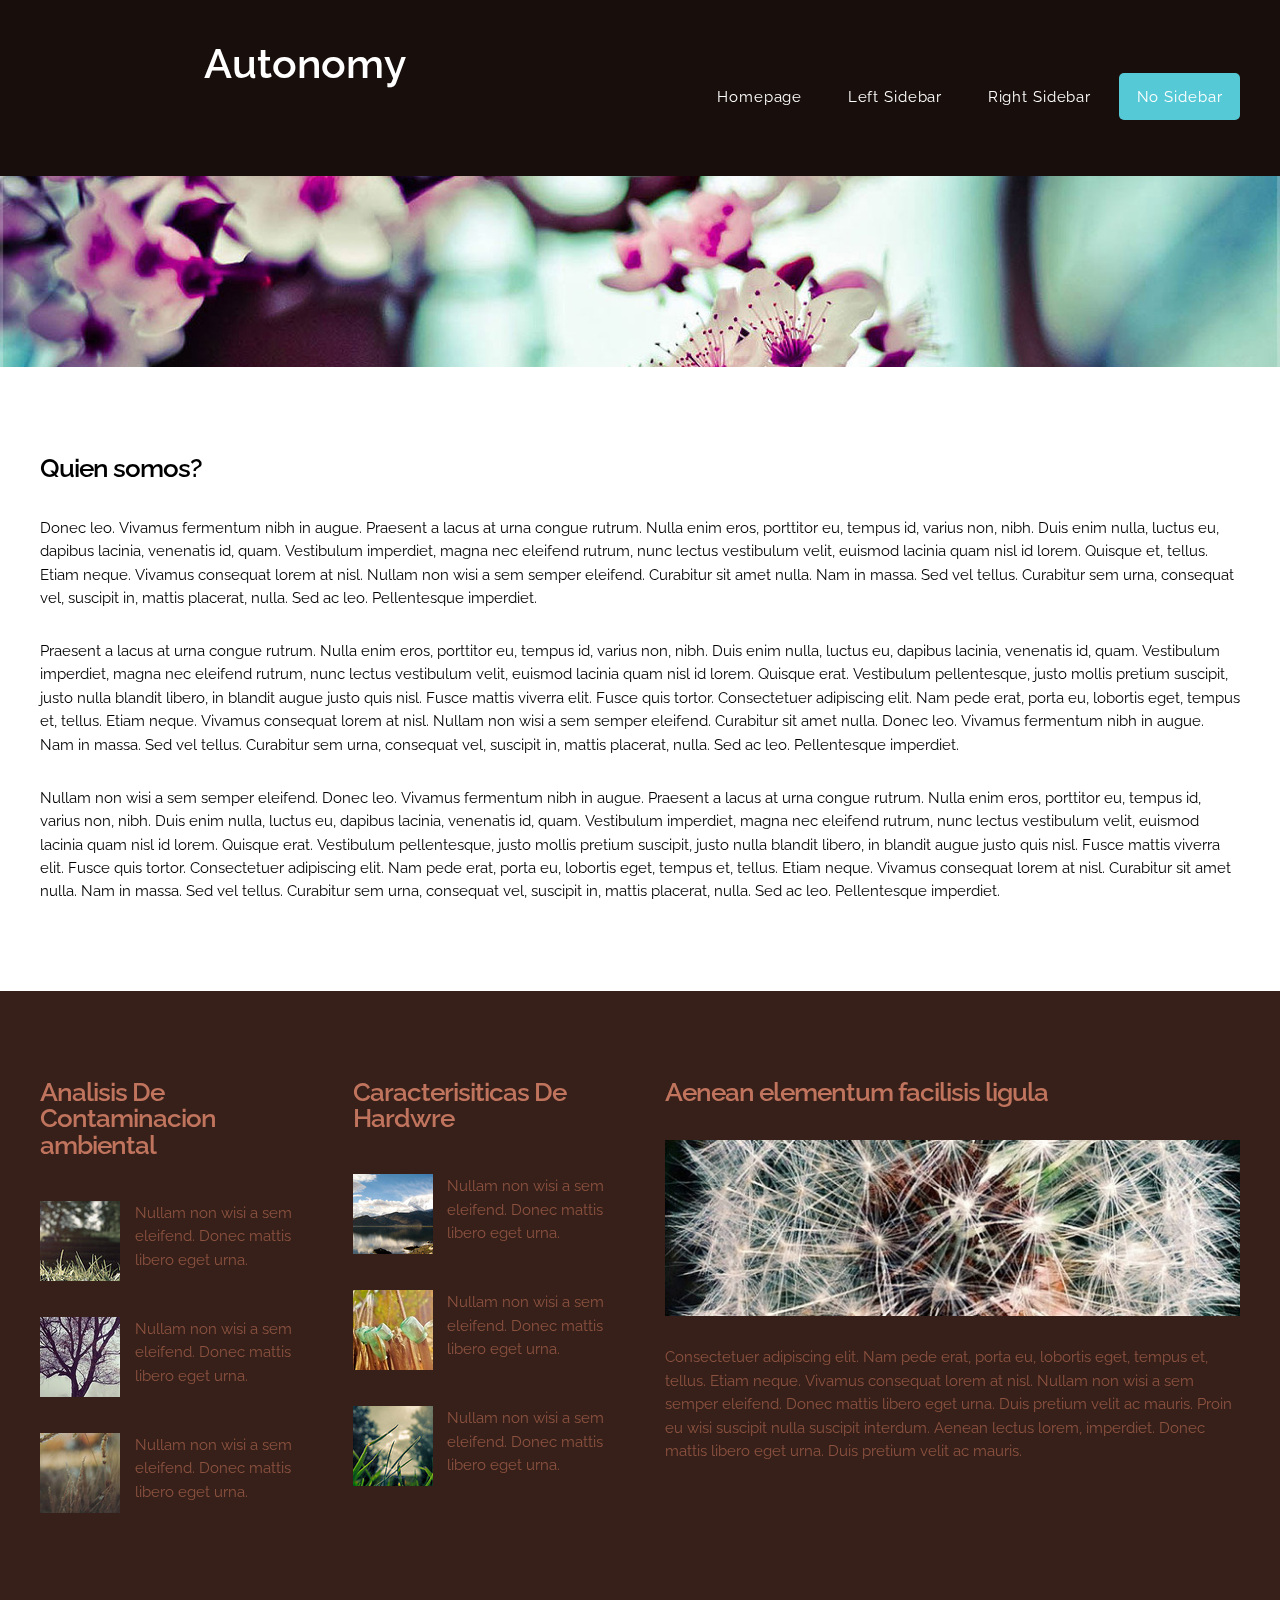
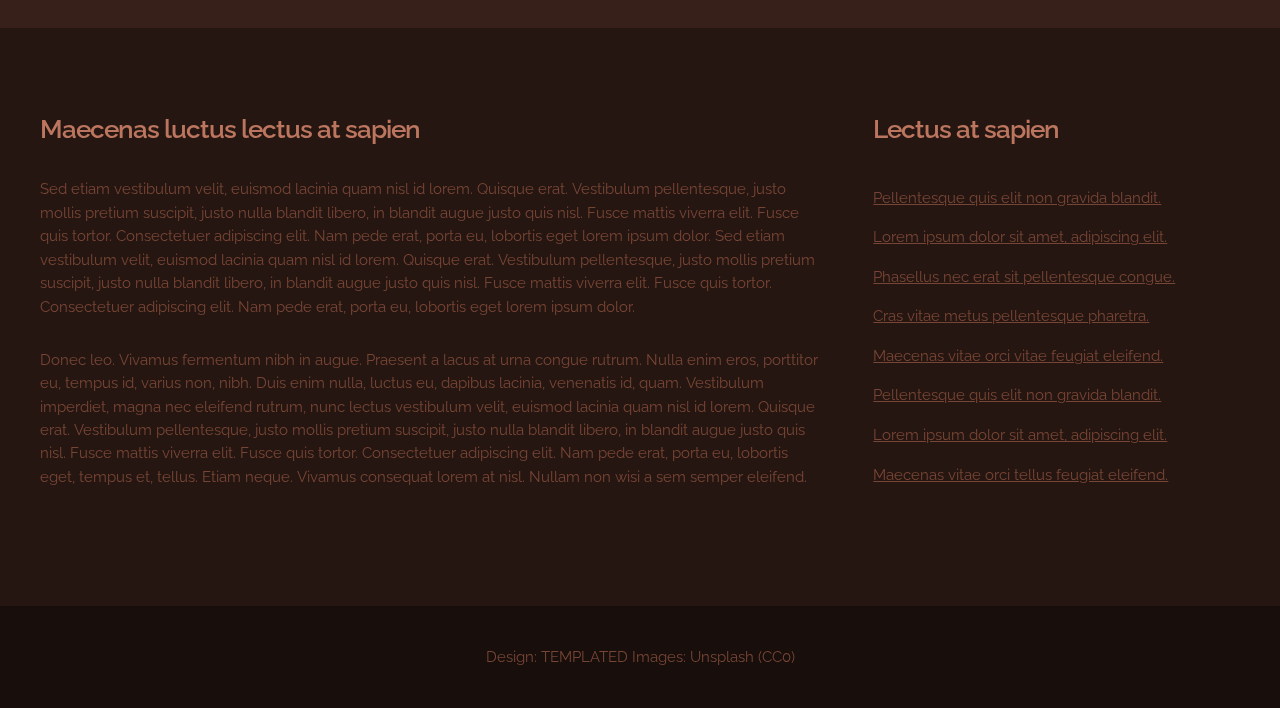
<file: onecolumn.html>
<!DOCTYPE HTML>
<!--
	Autonomy by TEMPLATED
    templated.co @templatedco
    Released for free under the Creative Commons Attribution 3.0 license (templated.co/license)
-->
<html>
	<head>
		<title>Autonomy by TEMPLATED</title>
		<meta http-equiv="content-type" content="text/html; charset=utf-8" />
		<meta name="description" content="" />
		<meta name="keywords" content="" />
		<link href='http://fonts.googleapis.com/css?family=Raleway:400,100,200,300,500,600,700,800,900' rel='stylesheet' type='text/css'>
		<!--[if lte IE 8]><script src="js/html5shiv.js"></script><![endif]-->
		<script src="http://ajax.googleapis.com/ajax/libs/jquery/1.11.0/jquery.min.js"></script>
		<script src="js/skel.min.js"></script>
		<script src="js/skel-panels.min.js"></script>
		<script src="js/init.js"></script>
		<noscript>
			<link rel="stylesheet" href="css/skel-noscript.css" />
			<link rel="stylesheet" href="css/style.css" />
			<link rel="stylesheet" href="css/style-desktop.css" />
		</noscript>
		<!--[if lte IE 8]><link rel="stylesheet" href="css/ie/v8.css" /><![endif]-->
		<!--[if lte IE 9]><link rel="stylesheet" href="css/ie/v9.css" /><![endif]-->
	</head>
	<body>

		<!-- Header -->
		<div id="header">
			<div class="container">
				
				<!-- Logo -->
				<div id="logo">
					<h1><a href="#">Autonomy</a></h1>
				</div>
				
				<!-- Nav -->
				<nav id="nav">
					<ul>
						<li><a href="index.html">Homepage</a></li>
						<li><a href="twocolumn1.html">Left Sidebar</a></li>
						<li><a href="twocolumn2.html">Right Sidebar</a></li>
						<li class="active"><a href="onecolumn.html">No Sidebar</a></li>
					</ul>
				</nav>

			</div>
		</div>
		<!-- Header -->

		<div id="banner">&nbsp;</div>

		<div id="featured">
			<div class="container">
				<div class="row">
					<div class="12u">
						<section>
							<header>
								<h2>Quien somos?</h2>
							</header>
							<p>Donec leo. Vivamus fermentum nibh in augue. Praesent a lacus at urna congue rutrum. Nulla enim eros, porttitor eu, tempus id, varius non, nibh. Duis enim nulla, luctus eu, dapibus lacinia, venenatis id, quam. Vestibulum imperdiet, magna nec eleifend rutrum, nunc lectus vestibulum velit, euismod lacinia quam nisl id lorem. Quisque  et, tellus. Etiam neque. Vivamus consequat lorem at nisl. Nullam non wisi a sem semper eleifend. Curabitur sit amet nulla. Nam in massa. Sed vel tellus. Curabitur sem urna, consequat vel, suscipit in, mattis placerat, nulla. Sed ac leo. Pellentesque imperdiet.</p>
							<p>Praesent a lacus at urna congue rutrum. Nulla enim eros, porttitor eu, tempus id, varius non, nibh. Duis enim nulla, luctus eu, dapibus lacinia, venenatis id, quam. Vestibulum imperdiet, magna nec eleifend rutrum, nunc lectus vestibulum velit, euismod lacinia quam nisl id lorem. Quisque erat. Vestibulum pellentesque, justo mollis pretium suscipit, justo nulla blandit libero, in blandit augue justo quis nisl. Fusce mattis viverra elit. Fusce quis tortor. Consectetuer adipiscing elit. Nam pede erat, porta eu, lobortis eget, tempus et, tellus. Etiam neque. Vivamus consequat lorem at nisl. Nullam non wisi a sem semper eleifend. Curabitur sit amet nulla. Donec leo. Vivamus fermentum nibh in augue. Nam in massa. Sed vel tellus. Curabitur sem urna, consequat vel, suscipit in, mattis placerat, nulla. Sed ac leo. Pellentesque imperdiet.</p>
							<p>Nullam non wisi a sem semper eleifend. Donec leo. Vivamus fermentum nibh in augue. Praesent a lacus at urna congue rutrum. Nulla enim eros, porttitor eu, tempus id, varius non, nibh. Duis enim nulla, luctus eu, dapibus lacinia, venenatis id, quam. Vestibulum imperdiet, magna nec eleifend rutrum, nunc lectus vestibulum velit, euismod lacinia quam nisl id lorem. Quisque erat. Vestibulum pellentesque, justo mollis pretium suscipit, justo nulla blandit libero, in blandit augue justo quis nisl. Fusce mattis viverra elit. Fusce quis tortor. Consectetuer adipiscing elit. Nam pede erat, porta eu, lobortis eget, tempus et, tellus. Etiam neque. Vivamus consequat lorem at nisl. Curabitur sit amet nulla. Nam in massa. Sed vel tellus. Curabitur sem urna, consequat vel, suscipit in, mattis placerat, nulla. Sed ac leo. Pellentesque imperdiet.</p>
							
						</section>
					</div>		
				</div>
			</div>
		</div>
		<div id="marketing">
			<div class="container">
				<div class="row">
					<div class="3u">
						<section>
							<header>
								<h2>Analisis De Contaminacion <br>
							    ambiental</h2>
							</header>
							<ul class="style1">
								<li class="first"><img src="images/pics06.jpg" width="80" height="80" alt="">
									<p>Nullam non wisi a sem eleifend. Donec mattis libero eget urna. </p>
								</li>
								<li><img src="images/pics07.jpg" width="80" height="80" alt="">
									<p>Nullam non wisi a sem eleifend. Donec mattis libero eget urna. </p>
								</li>
								<li><img src="images/pics08.jpg" width="80" height="80" alt="">
									<p>Nullam non wisi a sem eleifend. Donec mattis libero eget urna. </p>
								</li>
							</ul>
						</section>
					</div>
					<div class="3u">
						<section>
							<header>
								<h2>Caracterisiticas De Hardwre</h2>

							</header>
							<ul class="style1">
								<li class="first"><img src="images/pics09.jpg" width="80" height="80" alt="">
									<p>Nullam non wisi a sem eleifend. Donec mattis libero eget urna. </p>
								</li>
								<li><img src="images/pics10.jpg" width="80" height="80" alt="">
									<p>Nullam non wisi a sem eleifend. Donec mattis libero eget urna. </p>
								</li>
								<li><img src="images/pics11.jpg" width="80" height="80" alt="">
									<p>Nullam non wisi a sem eleifend. Donec mattis libero eget urna. </p>
								</li>
							</ul>
						</section>
					</div>
					<div class="6u">
						<section>
							<header>
								<h2>Aenean elementum facilisis ligula</h2>
							</header>
							<a href="#" class="image full"><img src="images/pics12.jpg" alt=""></a>
							<p>Consectetuer adipiscing elit. Nam pede erat, porta eu, lobortis eget, tempus et, tellus. Etiam neque. Vivamus consequat lorem at nisl. Nullam non wisi a sem semper eleifend. Donec mattis libero eget urna. Duis pretium velit ac mauris. Proin eu wisi suscipit nulla suscipit interdum. Aenean lectus lorem, imperdiet. Donec mattis libero eget urna. Duis pretium velit ac mauris.</p>
						</section>
					</div>
				</div>
			</div>
		</div>

		<div id="main">
			<div class="container">
				<div class="row">
					<div class="8u">
						<section>
							<header>
								<h2>Maecenas luctus lectus at sapien</h2>
							</header>
							<p>Sed etiam vestibulum velit, euismod lacinia quam nisl id lorem. Quisque erat. Vestibulum pellentesque, justo mollis pretium suscipit, justo nulla blandit libero, in blandit augue justo quis nisl. Fusce mattis viverra elit. Fusce quis tortor. Consectetuer adipiscing elit. Nam pede erat, porta eu, lobortis eget lorem ipsum dolor. Sed etiam vestibulum velit, euismod lacinia quam nisl id lorem. Quisque erat. Vestibulum pellentesque, justo mollis pretium suscipit, justo nulla blandit libero, in blandit augue justo quis nisl. Fusce mattis viverra elit. Fusce quis tortor. Consectetuer adipiscing elit. Nam pede erat, porta eu, lobortis eget lorem ipsum dolor.</p>
							<p>Donec leo. Vivamus fermentum nibh in augue. Praesent a lacus at urna congue rutrum. Nulla enim eros, porttitor eu, tempus id, varius non, nibh. Duis enim nulla, luctus eu, dapibus lacinia, venenatis id, quam. Vestibulum imperdiet, magna nec eleifend rutrum, nunc lectus vestibulum velit, euismod lacinia quam nisl id lorem. Quisque erat. Vestibulum pellentesque, justo mollis pretium suscipit, justo nulla blandit libero, in blandit augue justo quis nisl. Fusce mattis viverra elit. Fusce quis tortor. Consectetuer adipiscing elit. Nam pede erat, porta eu, lobortis eget, tempus et, tellus. Etiam neque. Vivamus consequat lorem at nisl. Nullam non wisi a sem semper eleifend.</p>
						</section>
					</div>
					<div class="4u">
						<section>
							<header>
								<h2>Lectus at sapien</h2>
							</header>
							<ul class="style">
								<li><a href="#">Pellentesque quis elit non gravida blandit.</a></li>
								<li><a href="#">Lorem ipsum dolor sit amet, adipiscing elit.</a></li>
								<li><a href="#">Phasellus nec erat sit pellentesque congue.</a></li>
								<li><a href="#">Cras vitae metus pellentesque pharetra.</a></li>
								<li><a href="#">Maecenas vitae orci vitae  feugiat eleifend.</a></li>
								<li><a href="#">Pellentesque quis elit non gravida blandit.</a></li>
								<li><a href="#">Lorem ipsum dolor sit amet, adipiscing elit.</a></li>
								<li><a href="#">Maecenas vitae orci  tellus feugiat eleifend.</a></li>
							</ul>
						</section>
					</div>
				</div>
			</div>
		</div>

		<!-- Copyright -->
		<div id="copyright">
			<div class="container">
				Design: <a href="http://templated.co">TEMPLATED</a> Images: <a href="http://unsplash.com">Unsplash</a> (<a href="http://unsplash.com/cc0">CC0</a>)
			</div>
		</div>

	</body>
</html>
</file>
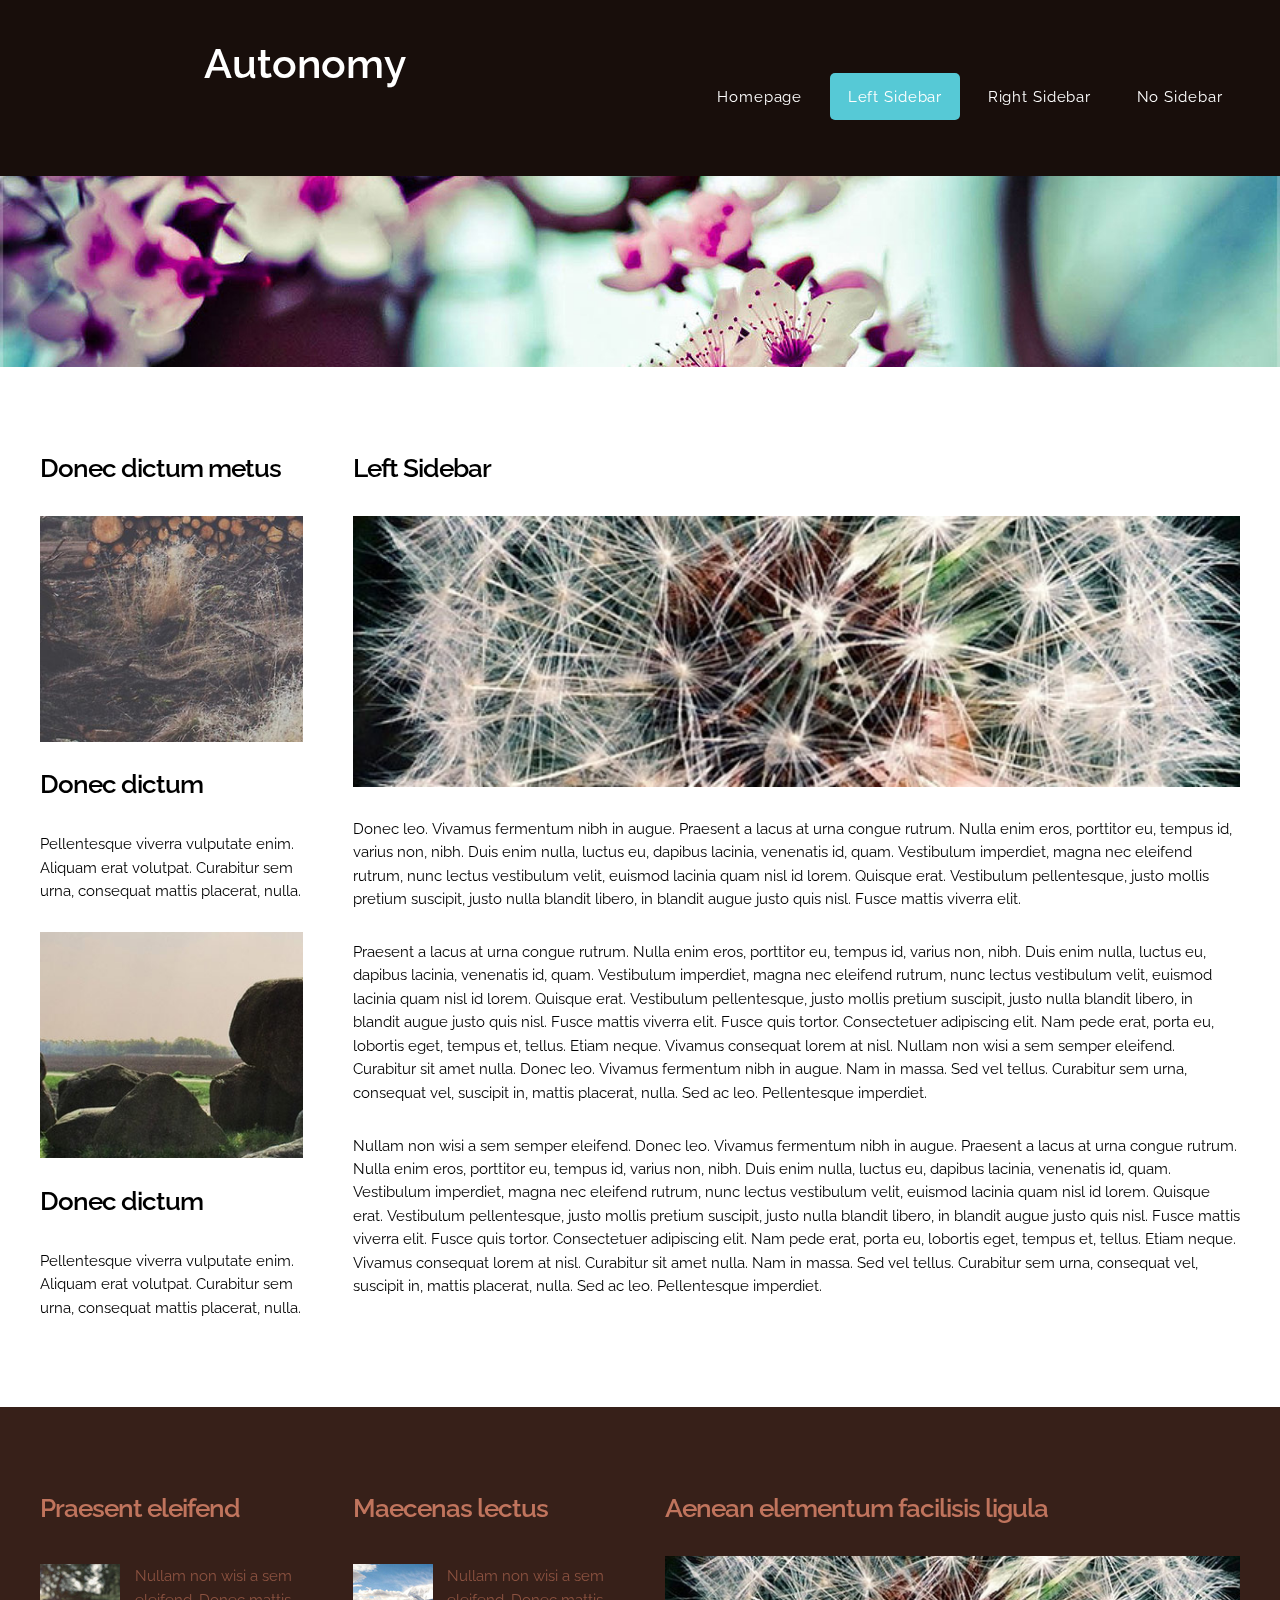
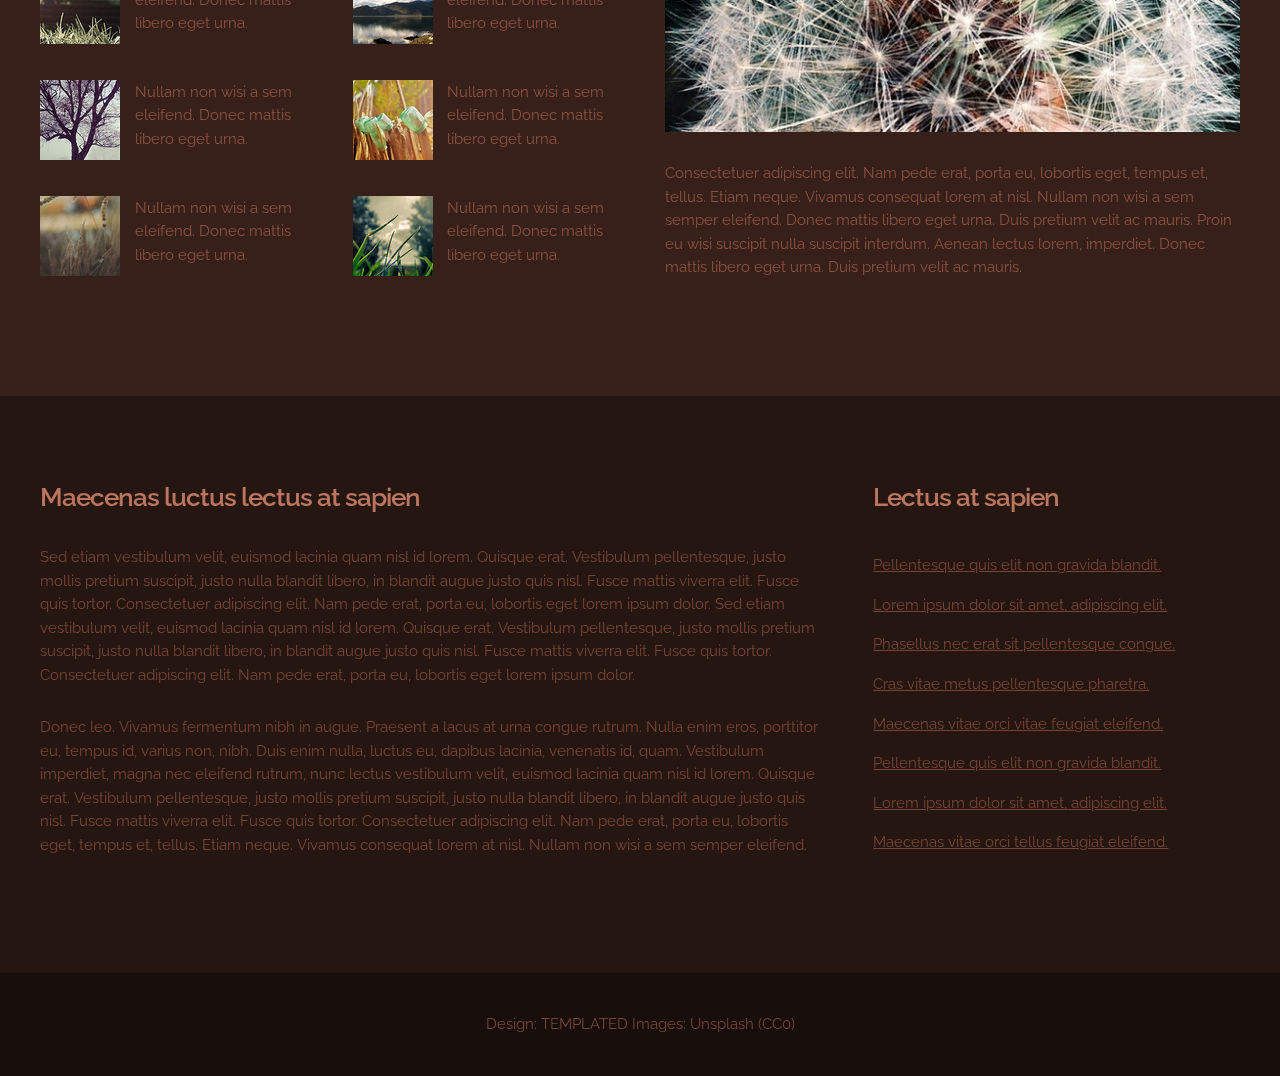
<file: twocolumn1.html>
<!DOCTYPE HTML>
<!--
	Autonomy by TEMPLATED
    templated.co @templatedco
    Released for free under the Creative Commons Attribution 3.0 license (templated.co/license)
-->
<html>
	<head>
		<title>Autonomy by TEMPLATED</title>
		<meta http-equiv="content-type" content="text/html; charset=utf-8" />
		<meta name="description" content="" />
		<meta name="keywords" content="" />
		<link href='http://fonts.googleapis.com/css?family=Raleway:400,100,200,300,500,600,700,800,900' rel='stylesheet' type='text/css'>
		<!--[if lte IE 8]><script src="js/html5shiv.js"></script><![endif]-->
		<script src="http://ajax.googleapis.com/ajax/libs/jquery/1.11.0/jquery.min.js"></script>
		<script src="js/skel.min.js"></script>
		<script src="js/skel-panels.min.js"></script>
		<script src="js/init.js"></script>
		<noscript>
			<link rel="stylesheet" href="css/skel-noscript.css" />
			<link rel="stylesheet" href="css/style.css" />
			<link rel="stylesheet" href="css/style-desktop.css" />
		</noscript>
		<!--[if lte IE 8]><link rel="stylesheet" href="css/ie/v8.css" /><![endif]-->
		<!--[if lte IE 9]><link rel="stylesheet" href="css/ie/v9.css" /><![endif]-->
	</head>
	<body>

		<!-- Header -->
		<div id="header">
			<div class="container">
				
				<!-- Logo -->
				<div id="logo">
					<h1><a href="#">Autonomy</a></h1>
				</div>
				
				<!-- Nav -->
				<nav id="nav">
					<ul>
						<li><a href="index.html">Homepage</a></li>
						<li class="active"><a href="twocolumn1.html">Left Sidebar</a></li>
						<li><a href="twocolumn2.html">Right Sidebar</a></li>
						<li><a href="onecolumn.html">No Sidebar</a></li>
					</ul>
				</nav>

			</div>
		</div>
		<!-- Header -->

		<div id="banner">&nbsp;</div>

		<div id="featured">
			<div class="container">
				<div class="row">
					<div class="3u">
						<section>
							<header>
								<h2>Donec dictum metus</h2>
							</header>
						</section>
						<section>
							<a href="#" class="image full"><img src="images/pics04.jpg" alt=""></a>
							<header>
								<h2>Donec dictum</h2>
							</header>
							<p>Pellentesque viverra vulputate enim. Aliquam erat volutpat. Curabitur sem urna, consequat mattis placerat, nulla.</p>				
						</section>
						<section>
							<a href="#" class="image full"><img src="images/pics05.jpg" alt=""></a>
							<header>
								<h2>Donec dictum</h2>
							</header>
							<p>Pellentesque viverra vulputate enim. Aliquam erat volutpat. Curabitur sem urna, consequat mattis placerat, nulla.</p>				
						</section>
					</div>		
					
					<div class="9u">
						<section>
							<header>
								<h2>Left Sidebar</h2>
							</header>
							<a href="#" class="image full"><img src="images/pics12.jpg" alt=""></a>
							<p>Donec leo. Vivamus fermentum nibh in augue. Praesent a lacus at urna congue rutrum. Nulla enim eros, porttitor eu, tempus id, varius non, nibh. Duis enim nulla, luctus eu, dapibus lacinia, venenatis id, quam. Vestibulum imperdiet, magna nec eleifend rutrum, nunc lectus vestibulum velit, euismod lacinia quam nisl id lorem. Quisque erat. Vestibulum pellentesque, justo mollis pretium suscipit, justo nulla blandit libero, in blandit augue justo quis nisl. Fusce mattis viverra elit.</p>
							<p>Praesent a lacus at urna congue rutrum. Nulla enim eros, porttitor eu, tempus id, varius non, nibh. Duis enim nulla, luctus eu, dapibus lacinia, venenatis id, quam. Vestibulum imperdiet, magna nec eleifend rutrum, nunc lectus vestibulum velit, euismod lacinia quam nisl id lorem. Quisque erat. Vestibulum pellentesque, justo mollis pretium suscipit, justo nulla blandit libero, in blandit augue justo quis nisl. Fusce mattis viverra elit. Fusce quis tortor. Consectetuer adipiscing elit. Nam pede erat, porta eu, lobortis eget, tempus et, tellus. Etiam neque. Vivamus consequat lorem at nisl. Nullam non wisi a sem semper eleifend. Curabitur sit amet nulla. Donec leo. Vivamus fermentum nibh in augue. Nam in massa. Sed vel tellus. Curabitur sem urna, consequat vel, suscipit in, mattis placerat, nulla. Sed ac leo. Pellentesque imperdiet.</p>
							<p>Nullam non wisi a sem semper eleifend. Donec leo. Vivamus fermentum nibh in augue. Praesent a lacus at urna congue rutrum. Nulla enim eros, porttitor eu, tempus id, varius non, nibh. Duis enim nulla, luctus eu, dapibus lacinia, venenatis id, quam. Vestibulum imperdiet, magna nec eleifend rutrum, nunc lectus vestibulum velit, euismod lacinia quam nisl id lorem. Quisque erat. Vestibulum pellentesque, justo mollis pretium suscipit, justo nulla blandit libero, in blandit augue justo quis nisl. Fusce mattis viverra elit. Fusce quis tortor. Consectetuer adipiscing elit. Nam pede erat, porta eu, lobortis eget, tempus et, tellus. Etiam neque. Vivamus consequat lorem at nisl. Curabitur sit amet nulla. Nam in massa. Sed vel tellus. Curabitur sem urna, consequat vel, suscipit in, mattis placerat, nulla. Sed ac leo. Pellentesque imperdiet.</p>
							
						</section>
					</div>
				</div>
			</div>
		</div>
		<div id="marketing">
			<div class="container">
				<div class="row">
					<div class="3u">
						<section>
							<header>
								<h2>Praesent eleifend</h2>
							</header>
							<ul class="style1">
								<li class="first"><img src="images/pics06.jpg" width="80" height="80" alt="">
									<p>Nullam non wisi a sem eleifend. Donec mattis libero eget urna. </p>
								</li>
								<li><img src="images/pics07.jpg" width="80" height="80" alt="">
									<p>Nullam non wisi a sem eleifend. Donec mattis libero eget urna. </p>
								</li>
								<li><img src="images/pics08.jpg" width="80" height="80" alt="">
									<p>Nullam non wisi a sem eleifend. Donec mattis libero eget urna. </p>
								</li>
							</ul>
						</section>
					</div>
					<div class="3u">
						<section>
							<header>
								<h2>Maecenas lectus</h2>

							</header>
							<ul class="style1">
								<li class="first"><img src="images/pics09.jpg" width="80" height="80" alt="">
									<p>Nullam non wisi a sem eleifend. Donec mattis libero eget urna. </p>
								</li>
								<li><img src="images/pics10.jpg" width="80" height="80" alt="">
									<p>Nullam non wisi a sem eleifend. Donec mattis libero eget urna. </p>
								</li>
								<li><img src="images/pics11.jpg" width="80" height="80" alt="">
									<p>Nullam non wisi a sem eleifend. Donec mattis libero eget urna. </p>
								</li>
							</ul>
						</section>
					</div>
					<div class="6u">
						<section>
							<header>
								<h2>Aenean elementum facilisis ligula</h2>
							</header>
							<a href="#" class="image full"><img src="images/pics12.jpg" alt=""></a>
							<p>Consectetuer adipiscing elit. Nam pede erat, porta eu, lobortis eget, tempus et, tellus. Etiam neque. Vivamus consequat lorem at nisl. Nullam non wisi a sem semper eleifend. Donec mattis libero eget urna. Duis pretium velit ac mauris. Proin eu wisi suscipit nulla suscipit interdum. Aenean lectus lorem, imperdiet. Donec mattis libero eget urna. Duis pretium velit ac mauris.</p>
						</section>
					</div>
				</div>
			</div>
		</div>

		<div id="main">
			<div class="container">
				<div class="row">
					<div class="8u">
						<section>
							<header>
								<h2>Maecenas luctus lectus at sapien</h2>
							</header>
							<p>Sed etiam vestibulum velit, euismod lacinia quam nisl id lorem. Quisque erat. Vestibulum pellentesque, justo mollis pretium suscipit, justo nulla blandit libero, in blandit augue justo quis nisl. Fusce mattis viverra elit. Fusce quis tortor. Consectetuer adipiscing elit. Nam pede erat, porta eu, lobortis eget lorem ipsum dolor. Sed etiam vestibulum velit, euismod lacinia quam nisl id lorem. Quisque erat. Vestibulum pellentesque, justo mollis pretium suscipit, justo nulla blandit libero, in blandit augue justo quis nisl. Fusce mattis viverra elit. Fusce quis tortor. Consectetuer adipiscing elit. Nam pede erat, porta eu, lobortis eget lorem ipsum dolor.</p>
							<p>Donec leo. Vivamus fermentum nibh in augue. Praesent a lacus at urna congue rutrum. Nulla enim eros, porttitor eu, tempus id, varius non, nibh. Duis enim nulla, luctus eu, dapibus lacinia, venenatis id, quam. Vestibulum imperdiet, magna nec eleifend rutrum, nunc lectus vestibulum velit, euismod lacinia quam nisl id lorem. Quisque erat. Vestibulum pellentesque, justo mollis pretium suscipit, justo nulla blandit libero, in blandit augue justo quis nisl. Fusce mattis viverra elit. Fusce quis tortor. Consectetuer adipiscing elit. Nam pede erat, porta eu, lobortis eget, tempus et, tellus. Etiam neque. Vivamus consequat lorem at nisl. Nullam non wisi a sem semper eleifend.</p>
						</section>
					</div>
					<div class="4u">
						<section>
							<header>
								<h2>Lectus at sapien</h2>
							</header>
							<ul class="style">
								<li><a href="#">Pellentesque quis elit non gravida blandit.</a></li>
								<li><a href="#">Lorem ipsum dolor sit amet, adipiscing elit.</a></li>
								<li><a href="#">Phasellus nec erat sit pellentesque congue.</a></li>
								<li><a href="#">Cras vitae metus pellentesque pharetra.</a></li>
								<li><a href="#">Maecenas vitae orci vitae  feugiat eleifend.</a></li>
								<li><a href="#">Pellentesque quis elit non gravida blandit.</a></li>
								<li><a href="#">Lorem ipsum dolor sit amet, adipiscing elit.</a></li>
								<li><a href="#">Maecenas vitae orci  tellus feugiat eleifend.</a></li>
							</ul>
						</section>
					</div>
				</div>
			</div>
		</div>

		<!-- Copyright -->
		<div id="copyright">
			<div class="container">
				Design: <a href="http://templated.co">TEMPLATED</a> Images: <a href="http://unsplash.com">Unsplash</a> (<a href="http://unsplash.com/cc0">CC0</a>)
			</div>
		</div>

	</body>
</html>
</file>
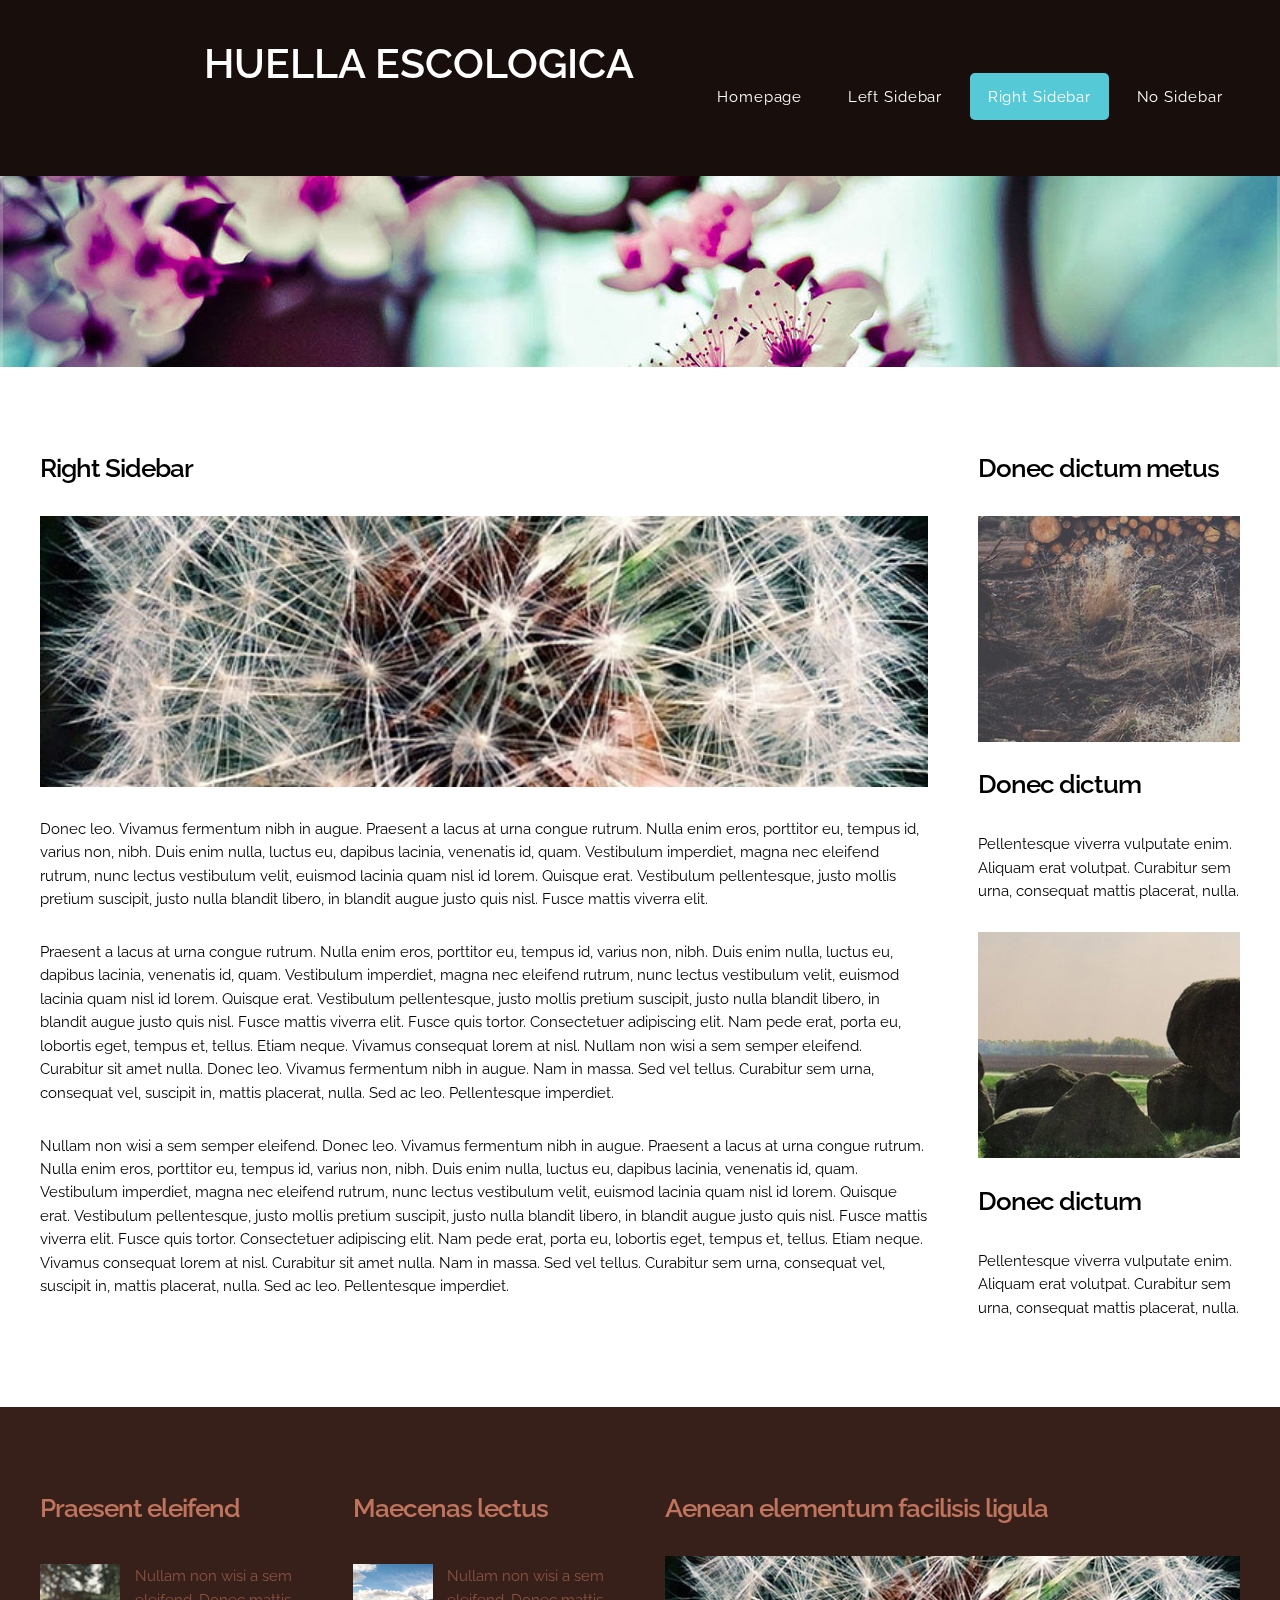
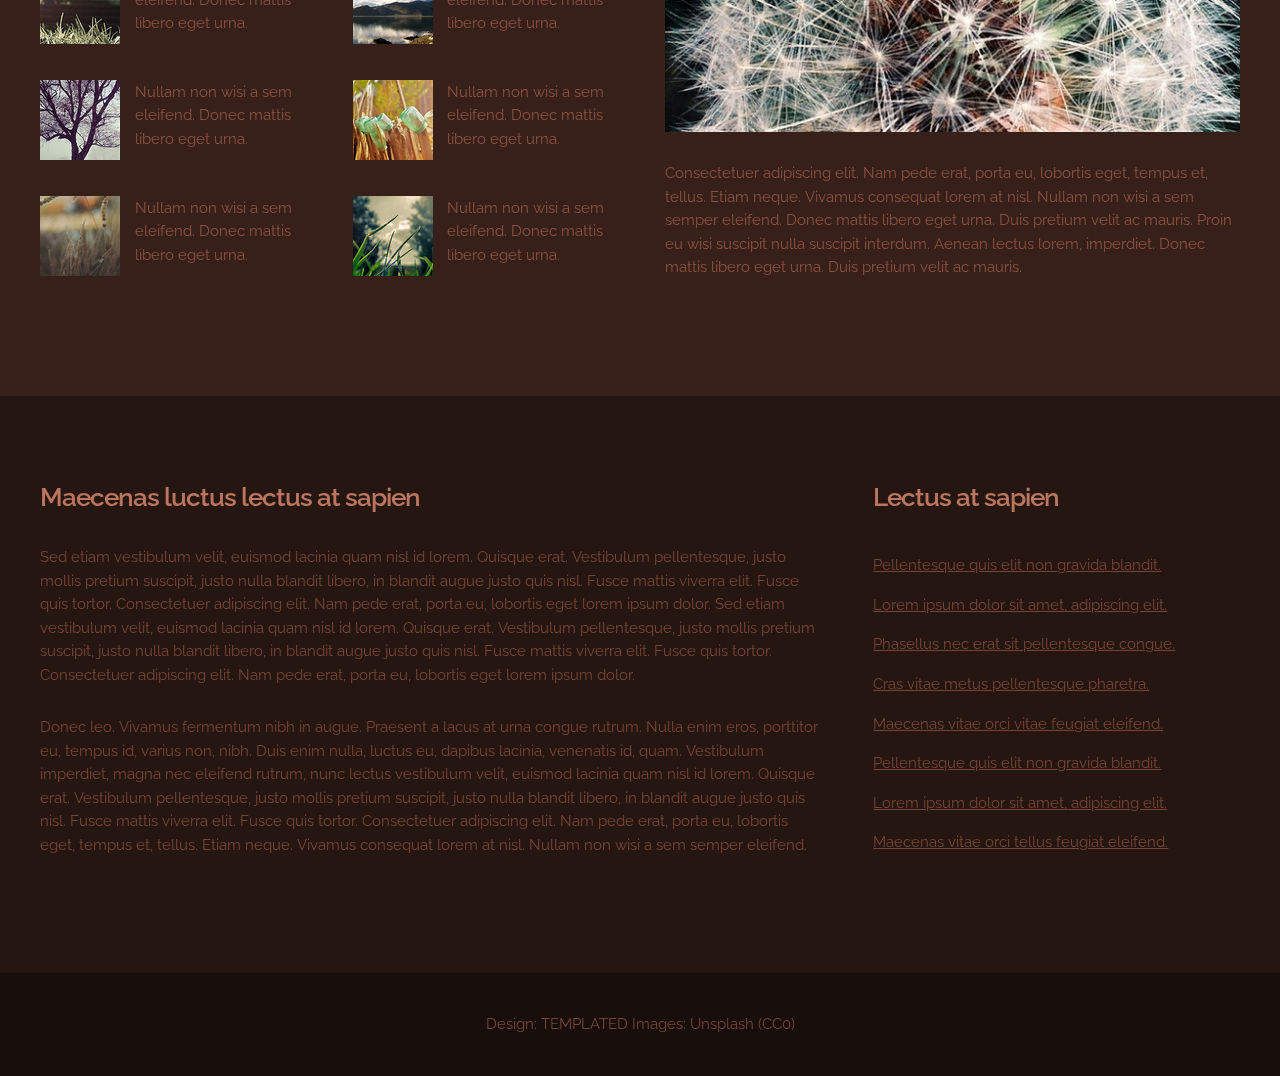
<file: twocolumn2.html>
<!DOCTYPE HTML>
<!--
	Autonomy by TEMPLATED
    templated.co @templatedco
    Released for free under the Creative Commons Attribution 3.0 license (templated.co/license)
-->
<html>
	<head>
		<title>Autonomy by TEMPLATED</title>
		<meta http-equiv="content-type" content="text/html; charset=utf-8" />
		<meta name="description" content="" />
		<meta name="keywords" content="" />
		<link href='http://fonts.googleapis.com/css?family=Raleway:400,100,200,300,500,600,700,800,900' rel='stylesheet' type='text/css'>
		<!--[if lte IE 8]><script src="js/html5shiv.js"></script><![endif]-->
		<script src="http://ajax.googleapis.com/ajax/libs/jquery/1.11.0/jquery.min.js"></script>
		<script src="js/skel.min.js"></script>
		<script src="js/skel-panels.min.js"></script>
		<script src="js/init.js"></script>
		<noscript>
			<link rel="stylesheet" href="css/skel-noscript.css" />
			<link rel="stylesheet" href="css/style.css" />
			<link rel="stylesheet" href="css/style-desktop.css" />
		</noscript>
		<!--[if lte IE 8]><link rel="stylesheet" href="css/ie/v8.css" /><![endif]-->
		<!--[if lte IE 9]><link rel="stylesheet" href="css/ie/v9.css" /><![endif]-->
	</head>
	<body>

		<!-- Header -->
		<div id="header">
			<div class="container">
				
				<!-- Logo -->
				<div id="logo">
				  <h1><a href="#">HUELLA ESCOLOGICA</a></h1>
				</div>
				
				<!-- Nav -->
				<nav id="nav">
					<ul>
						<li><a href="index.html">Homepage</a></li>
						<li><a href="twocolumn1.html">Left Sidebar</a></li>
						<li class="active"><a href="twocolumn2.html">Right Sidebar</a></li>
						<li><a href="onecolumn.html">No Sidebar</a></li>
					</ul>
				</nav>

			</div>
		</div>
		<!-- Header -->

		<div id="banner">&nbsp;</div>

		<div id="featured">
			<div class="container">
				<div class="row">
					<div class="9u">
						<section>
							<header>
								<h2>Right Sidebar</h2>
							</header>
							<a href="#" class="image full"><img src="images/pics12.jpg" alt=""></a>
							<p>Donec leo. Vivamus fermentum nibh in augue. Praesent a lacus at urna congue rutrum. Nulla enim eros, porttitor eu, tempus id, varius non, nibh. Duis enim nulla, luctus eu, dapibus lacinia, venenatis id, quam. Vestibulum imperdiet, magna nec eleifend rutrum, nunc lectus vestibulum velit, euismod lacinia quam nisl id lorem. Quisque erat. Vestibulum pellentesque, justo mollis pretium suscipit, justo nulla blandit libero, in blandit augue justo quis nisl. Fusce mattis viverra elit.</p>
							<p>Praesent a lacus at urna congue rutrum. Nulla enim eros, porttitor eu, tempus id, varius non, nibh. Duis enim nulla, luctus eu, dapibus lacinia, venenatis id, quam. Vestibulum imperdiet, magna nec eleifend rutrum, nunc lectus vestibulum velit, euismod lacinia quam nisl id lorem. Quisque erat. Vestibulum pellentesque, justo mollis pretium suscipit, justo nulla blandit libero, in blandit augue justo quis nisl. Fusce mattis viverra elit. Fusce quis tortor. Consectetuer adipiscing elit. Nam pede erat, porta eu, lobortis eget, tempus et, tellus. Etiam neque. Vivamus consequat lorem at nisl. Nullam non wisi a sem semper eleifend. Curabitur sit amet nulla. Donec leo. Vivamus fermentum nibh in augue. Nam in massa. Sed vel tellus. Curabitur sem urna, consequat vel, suscipit in, mattis placerat, nulla. Sed ac leo. Pellentesque imperdiet.</p>
							<p>Nullam non wisi a sem semper eleifend. Donec leo. Vivamus fermentum nibh in augue. Praesent a lacus at urna congue rutrum. Nulla enim eros, porttitor eu, tempus id, varius non, nibh. Duis enim nulla, luctus eu, dapibus lacinia, venenatis id, quam. Vestibulum imperdiet, magna nec eleifend rutrum, nunc lectus vestibulum velit, euismod lacinia quam nisl id lorem. Quisque erat. Vestibulum pellentesque, justo mollis pretium suscipit, justo nulla blandit libero, in blandit augue justo quis nisl. Fusce mattis viverra elit. Fusce quis tortor. Consectetuer adipiscing elit. Nam pede erat, porta eu, lobortis eget, tempus et, tellus. Etiam neque. Vivamus consequat lorem at nisl. Curabitur sit amet nulla. Nam in massa. Sed vel tellus. Curabitur sem urna, consequat vel, suscipit in, mattis placerat, nulla. Sed ac leo. Pellentesque imperdiet.</p>
							
						</section>
					</div>
					<div class="3u">
						<section>
							<header>
								<h2>Donec dictum metus</h2>
							</header>
						</section>
						<section>
							<a href="#" class="image full"><img src="images/pics04.jpg" alt=""></a>
							<header>
								<h2>Donec dictum</h2>
							</header>
							<p>Pellentesque viverra vulputate enim. Aliquam erat volutpat. Curabitur sem urna, consequat mattis placerat, nulla.</p>				
						</section>
						<section>
							<a href="#" class="image full"><img src="images/pics05.jpg" alt=""></a>
							<header>
								<h2>Donec dictum</h2>
							</header>
							<p>Pellentesque viverra vulputate enim. Aliquam erat volutpat. Curabitur sem urna, consequat mattis placerat, nulla.</p>				
						</section>
					</div>		
				</div>
			</div>
		</div>
		<div id="marketing">
			<div class="container">
				<div class="row">
					<div class="3u">
						<section>
							<header>
								<h2>Praesent eleifend</h2>
							</header>
							<ul class="style1">
								<li class="first"><img src="images/pics06.jpg" width="80" height="80" alt="">
									<p>Nullam non wisi a sem eleifend. Donec mattis libero eget urna. </p>
								</li>
								<li><img src="images/pics07.jpg" width="80" height="80" alt="">
									<p>Nullam non wisi a sem eleifend. Donec mattis libero eget urna. </p>
								</li>
								<li><img src="images/pics08.jpg" width="80" height="80" alt="">
									<p>Nullam non wisi a sem eleifend. Donec mattis libero eget urna. </p>
								</li>
							</ul>
						</section>
					</div>
					<div class="3u">
						<section>
							<header>
								<h2>Maecenas lectus</h2>

							</header>
							<ul class="style1">
								<li class="first"><img src="images/pics09.jpg" width="80" height="80" alt="">
									<p>Nullam non wisi a sem eleifend. Donec mattis libero eget urna. </p>
								</li>
								<li><img src="images/pics10.jpg" width="80" height="80" alt="">
									<p>Nullam non wisi a sem eleifend. Donec mattis libero eget urna. </p>
								</li>
								<li><img src="images/pics11.jpg" width="80" height="80" alt="">
									<p>Nullam non wisi a sem eleifend. Donec mattis libero eget urna. </p>
								</li>
							</ul>
						</section>
					</div>
					<div class="6u">
						<section>
							<header>
								<h2>Aenean elementum facilisis ligula</h2>
							</header>
							<a href="#" class="image full"><img src="images/pics12.jpg" alt=""></a>
							<p>Consectetuer adipiscing elit. Nam pede erat, porta eu, lobortis eget, tempus et, tellus. Etiam neque. Vivamus consequat lorem at nisl. Nullam non wisi a sem semper eleifend. Donec mattis libero eget urna. Duis pretium velit ac mauris. Proin eu wisi suscipit nulla suscipit interdum. Aenean lectus lorem, imperdiet. Donec mattis libero eget urna. Duis pretium velit ac mauris.</p>
						</section>
					</div>
				</div>
			</div>
		</div>

		<div id="main">
			<div class="container">
				<div class="row">
					<div class="8u">
						<section>
							<header>
								<h2>Maecenas luctus lectus at sapien</h2>
							</header>
							<p>Sed etiam vestibulum velit, euismod lacinia quam nisl id lorem. Quisque erat. Vestibulum pellentesque, justo mollis pretium suscipit, justo nulla blandit libero, in blandit augue justo quis nisl. Fusce mattis viverra elit. Fusce quis tortor. Consectetuer adipiscing elit. Nam pede erat, porta eu, lobortis eget lorem ipsum dolor. Sed etiam vestibulum velit, euismod lacinia quam nisl id lorem. Quisque erat. Vestibulum pellentesque, justo mollis pretium suscipit, justo nulla blandit libero, in blandit augue justo quis nisl. Fusce mattis viverra elit. Fusce quis tortor. Consectetuer adipiscing elit. Nam pede erat, porta eu, lobortis eget lorem ipsum dolor.</p>
							<p>Donec leo. Vivamus fermentum nibh in augue. Praesent a lacus at urna congue rutrum. Nulla enim eros, porttitor eu, tempus id, varius non, nibh. Duis enim nulla, luctus eu, dapibus lacinia, venenatis id, quam. Vestibulum imperdiet, magna nec eleifend rutrum, nunc lectus vestibulum velit, euismod lacinia quam nisl id lorem. Quisque erat. Vestibulum pellentesque, justo mollis pretium suscipit, justo nulla blandit libero, in blandit augue justo quis nisl. Fusce mattis viverra elit. Fusce quis tortor. Consectetuer adipiscing elit. Nam pede erat, porta eu, lobortis eget, tempus et, tellus. Etiam neque. Vivamus consequat lorem at nisl. Nullam non wisi a sem semper eleifend.</p>
						</section>
					</div>
					<div class="4u">
						<section>
							<header>
								<h2>Lectus at sapien</h2>
							</header>
							<ul class="style">
								<li><a href="#">Pellentesque quis elit non gravida blandit.</a></li>
								<li><a href="#">Lorem ipsum dolor sit amet, adipiscing elit.</a></li>
								<li><a href="#">Phasellus nec erat sit pellentesque congue.</a></li>
								<li><a href="#">Cras vitae metus pellentesque pharetra.</a></li>
								<li><a href="#">Maecenas vitae orci vitae  feugiat eleifend.</a></li>
								<li><a href="#">Pellentesque quis elit non gravida blandit.</a></li>
								<li><a href="#">Lorem ipsum dolor sit amet, adipiscing elit.</a></li>
								<li><a href="#">Maecenas vitae orci  tellus feugiat eleifend.</a></li>
							</ul>
						</section>
					</div>
				</div>
			</div>
		</div>

		<!-- Copyright -->
		<div id="copyright">
			<div class="container">
				Design: <a href="http://templated.co">TEMPLATED</a> Images: <a href="http://unsplash.com">Unsplash</a> (<a href="http://unsplash.com/cc0">CC0</a>)
			</div>
		</div>

	</body>
</html>
</file>
<file: css/style.css>
/*
	Autonomy by TEMPLATED
    templated.co @templatedco
    Released for free under the Creative Commons Attribution 3.0 license (templated.co/license)
*/

/*********************************************************************************/
/* Basic                                                                         */
/*********************************************************************************/

	body {
		margin: 0px;
		padding: 0px;
		background: #180E0B;
		font-family: 'Raleway', sans-serif;
		font-size: 11pt;
		color: #000000;
	}

	h1, h2, h3 {
		margin: 0px;
		padding: 0px;
	}

	h2 {
		padding: 0px 0px 20px 0px;
		letter-spacing: -1px;
		font-size: 1.8em;
	}

	p, ol, ul {
		margin-top: 0px;
		line-height: 160%;
	}

	p {
		margin-bottom: 2em;
		line-height: 160%;
	}


	strong {
		font-weight: 700;
	}

	a {
		color: #A2A2A2;
	}

	a:hover {
		text-decoration: none;
	}

		/* Images */

			.image
			{
				display: inline-block;
			}
			
				.image img
				{
					display: block;
					width: 100%;
				}

				.image.featured
				{
					display: block;
					width: 100%;
					margin: 0 0 2em 0;
				}
				
				.image.full
				{
					display: block;
					width: 100%;
					margin-bottom: 2em;
				}
				
				.image.left
				{
					float: left;
					margin: 0 2em 2em 0;
				}
				
				.image.centered
				{
					display: block;
					margin: 0 0 2em 0;
				}

					.image.centered img
					{
						margin: 0 auto;
						width: auto;
					}

		header
		{
			margin-bottom: 1em;
		}
			
			header h2
			{
				font-weight: 600;
			}
		
			header .byline
			{
				display: block;
				margin: 0.5em 0 0 0;
				padding: 0 0 0.5em 0;
			}

		ul.style
		{
		}
		
		ul.style li
		{
			padding: 0.55em 0em;
		}
		
		ul.style li:first-child
		{
		}
		
		ul.style a
		{
			color: #774535 !important;
		}

		ul.style1
		{
		}
		
		ul.style1 li
		{
			padding: 0.55em 0em;
		}
		
		ul.style1 li:first-child
		{
		}
		
		ul.style1 a
		{
			color: #774535 !important;
		}

		ul.style1 img
		{
			float: left;
			margin-right: 1em;
		}
	
/*********************************************************************************/
/* Header                                                                        */
/*********************************************************************************/

	#header
	{
		position: relative;
	}

		#header .container
		{
			position: relative;
			padding: 6em 0em;
		}

/*********************************************************************************/
/* Logo                                                                          */
/*********************************************************************************/

	#logo
	{
		position: absolute;
		left: 0em;
		top: 4.5em;
	}
	
		#logo h1
		{
			color: #FFF;
		}
	
		#logo a
		{
			display: block;
			text-decoration: none;
			font-size: 2.8em;
			font-weight: 600;
			color: #FFF;
		}

/*********************************************************************************/
/* Nav                                                                           */
/*********************************************************************************/

	#nav
	{
		position: absolute;
		right: 0em;
		top: 5em;
	}

		#nav > ul > li
		{
			float: left;
		}
		
			#nav > ul > li:last-child
			{
				padding-right: 0;
			}

			#nav > ul > li > a,
			#nav > ul > li > span
			{
				display: block;
				margin-left: 0.7em;
				padding: 0.80em 1.2em;
				letter-spacing: 0.06em;
				text-decoration: none;
				font-size: 1em;
				outline: 0;
				color: #FFF;
			}

			#nav li.active a
			{
				background: #56c9d6;
				border-radius: 5px;
				color: #FFF;
			}

			#nav > ul > li > ul
			{
				display: none;
			}

/*********************************************************************************/
/* Banner                                                                        */
/*********************************************************************************/

	#banner
	{
		position: relative;
		background: #333 url(../images/banner.jpg) no-repeat center;
		background-size: cover;
	}
	
	.homepage #banner
	{
	}

/*********************************************************************************/
/* Main                                                                          */
/*********************************************************************************/

	#main
	{
		position: relative;
		padding: 6em 0em;
		background: #261611;
		color: #774535;
	}
	
	#main header h2
	{
		color: #bc765f;
	}
	
	#main a
	{
		color: #bc765f;
	}

/*********************************************************************************/
/* Featured                                                                      */
/*********************************************************************************/

	#featured
	{
		position: relative;
		padding: 6em 0em 4em 0em;
		background: #FFF;
	}

/*********************************************************************************/
/* Marketing                                                                     */
/*********************************************************************************/

	#marketing
	{
		position: relative;
		padding: 6em 0em;
		background: #372019;
		color: #8c5240;
	}
	
	#marketing header h2
	{
		color: #c0745d;
	}

/*********************************************************************************/
/* Copyright                                                                     */
/*********************************************************************************/
	
	#copyright
	{
		position: relative;
		padding: 3em 0em;
		text-align: center;
		color: #774535;
	}
	
	#copyright .container
	{
	}
	
	#copyright a
	{
		text-decoration: none;
		color: #774535 !important;
	}
</file>
<file: css/style-desktop.css>
/*
	Autonomy by TEMPLATED
    templated.co @templatedco
    Released for free under the Creative Commons Attribution 3.0 license (templated.co/license)
*/

/*********************************************************************************/
/* Header                                                                        */
/*********************************************************************************/

	#header
	{
		position: relative;
	}

		#header .container
		{
			position: relative;
			padding: 6em 0em;
		}

/*********************************************************************************/
/* Logo                                                                          */
/*********************************************************************************/

	#logo
	{
	position: absolute;
	left: 164px;
	top: 43px;
	}
	
		#logo h1
		{
			color: #FFF;
		}
	
		#logo a
		{
			display: block;
			text-decoration: none;
			font-size: 2.8em;
			font-weight: 600;
			color: #FFF;
		}

/*********************************************************************************/
/* Nav                                                                           */
/*********************************************************************************/

	#nav
	{
		position: absolute;
		right: 0em;
		top: 5em;
	}

		#nav > ul > li
		{
			float: left;
		}
		
			#nav > ul > li:last-child
			{
				padding-right: 0;
			}

			#nav > ul > li > a,
			#nav > ul > li > span
			{
				display: block;
				margin-left: 0.7em;
				padding: 0.80em 1.2em;
				letter-spacing: 0.06em;
				text-decoration: none;
				font-size: 1em;
				outline: 0;
				color: #FFF;
			}

			#nav li.active a
			{
				background: #56c9d6;
				border-radius: 5px;
				color: #FFF;
			}

			#nav > ul > li > ul
			{
				display: none;
			}

/*********************************************************************************/
/* Banner                                                                        */
/*********************************************************************************/

	#banner
	{
		padding: 6em 0em;
	}

	.homepage #banner
	{
		padding: 15em 0em;
	}

/*********************************************************************************/
/* Main                                                                          */
/*********************************************************************************/

	#main
	{
		padding: 6em 0em;
	}
	
/*********************************************************************************/
/* Featured                                                                      */
/*********************************************************************************/

	#featured
	{
		padding: 6em 0em 4em 0em;
	}

/*********************************************************************************/
/* Marketing                                                                     */
/*********************************************************************************/

	#marketing
	{
		padding: 6em 0em;
	}
	
/*********************************************************************************/
/* Copyright                                                                     */
/*********************************************************************************/
	
	#copyright
	{
		padding: 3em 0em;
	}
</file>
<file: css/skel-noscript.css>
/* Resets (http://meyerweb.com/eric/tools/css/reset/ | v2.0 | 20110126 | License: none (public domain)) */

	html,body,div,span,applet,object,iframe,h1,h2,h3,h4,h5,h6,p,blockquote,pre,a,abbr,acronym,address,big,cite,code,del,dfn,em,img,ins,kbd,q,s,samp,small,strike,strong,sub,sup,tt,var,b,u,i,center,dl,dt,dd,ol,ul,li,fieldset,form,label,legend,table,caption,tbody,tfoot,thead,tr,th,td,article,aside,canvas,details,embed,figure,figcaption,footer,header,hgroup,menu,nav,output,ruby,section,summary,time,mark,audio,video{margin:0;padding:0;border:0;font-size:100%;font:inherit;vertical-align:baseline;}article,aside,details,figcaption,figure,footer,header,hgroup,menu,nav,section{display:block;}body{line-height:1;}ol,ul{list-style:none;}blockquote,q{quotes:none;}blockquote:before,blockquote:after,q:before,q:after{content:'';content:none;}table{border-collapse:collapse;border-spacing:0;}body{-webkit-text-size-adjust:none}

/* Box Model */

	*, *:before, *:after {
		-moz-box-sizing: border-box;
		-webkit-box-sizing: border-box;
		-o-box-sizing: border-box;
		-ms-box-sizing: border-box;
		box-sizing: border-box;
	}

/* Container */

	body {
		min-width: 1200px;
	}

	.container {
		width: 1200px;
		margin-left: auto;
		margin-right: auto;
	}

	/* Modifiers */
	
		.container.small {
			width: 900px;
		}

		.container.big {
			width: 100%;
			max-width: 1500px;
			min-width: 1200px;
		}

/* Grid */

	/* Cells */

		.\31 2u { width: 100% }
		.\31 1u { width: 91.6666666667% }
		.\31 0u { width: 83.3333333333% }
		.\39 u { width: 75% }
		.\38 u { width: 66.6666666667% }
		.\37 u { width: 58.3333333333% }
		.\36 u { width: 50% }
		.\35 u { width: 41.6666666667% }
		.\34 u { width: 33.3333333333% }
		.\33 u { width: 25% }
		.\32 u { width: 16.6666666667% }
		.\31 u { width: 8.3333333333% }
		.\-11u { margin-left: 91.6666666667% }
		.\-10u { margin-left: 83.3333333333% }
		.\-9u { margin-left: 75% }
		.\-8u { margin-left: 66.6666666667% }
		.\-7u { margin-left: 58.3333333333% }
		.\-6u { margin-left: 50% }
		.\-5u { margin-left: 41.6666666667% }
		.\-4u { margin-left: 33.3333333333% }
		.\-3u { margin-left: 25% }
		.\-2u { margin-left: 16.6666666667% }
		.\-1u { margin-left: 8.3333333333% }

		.row > * {
			padding: 50px 0 0 50px;
			float: left;
			-moz-box-sizing: border-box;
			-webkit-box-sizing: border-box;
			-o-box-sizing: border-box;
			-ms-box-sizing: border-box;
			box-sizing: border-box;
		}

		.row + .row > * {
			padding-top: 50px;
		}

		.row {
			margin-left: -50px;
		}

	/* Rows */

		.row:after {
			content: '';
			display: block;
			clear: both;
			height: 0;
		}

		.row:first-child > * {
			padding-top: 0;
		}

		.row > * {
			padding-top: 0;
		}

		/* Modifiers */

			/* Flush */

				.row.flush {
					margin-left: 0;
				}

				.row.flush > * {
					padding: 0 !important;
				}

			/* Quarter */

				.row.quarter > * {
					padding: 12.5px 0 0 12.5px;
				}

				.row.quarter + .row.quarter > * {
					padding-top: 12.5px;
				}

				.row.quarter {
					margin-left: -12.5px;
				}

			/* Half */

				.row.half > * {
					padding: 25px 0 0 25px;
				}

				.row.half + .row.half > * {
					padding-top: 25px;
				}

				.row.half {
					margin-left: -25px;
				}

			/* One and (a) Half */

				.row.oneandhalf > * {
					padding: 75px 0 0 75px;
				}

				.row.oneandhalf + .row.oneandhalf > * {
					padding-top: 75px;
				}

				.row.oneandhalf {
					margin-left: -75px;
				}

			/* Double */

				.row.double > * {
					padding: 100px 0 0 100px;
				}

				.row.double + .row.double > * {
					padding-top: 100px;
				}

				.row.double {
					margin-left: -100px;
				}
</file>
